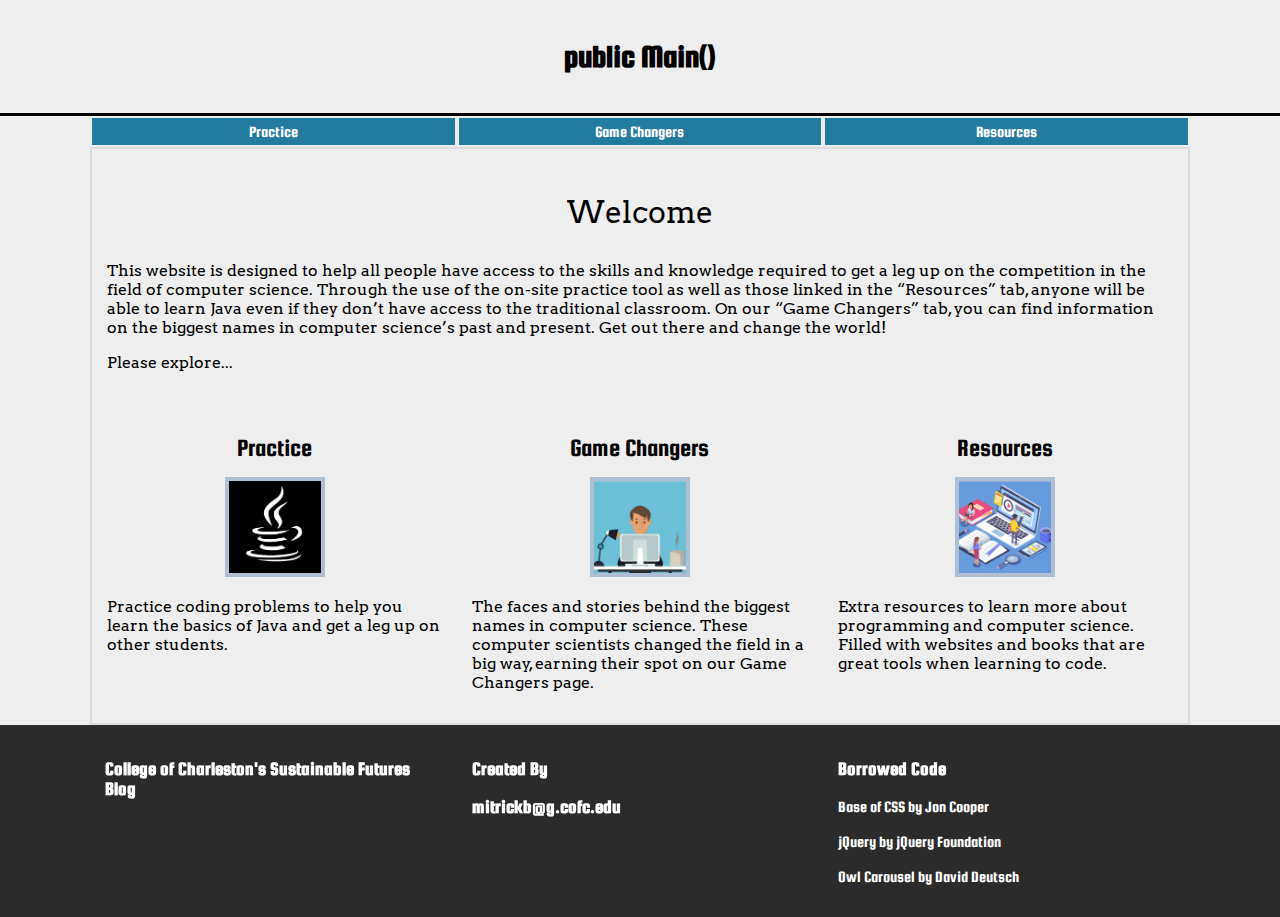
<file: index.html>
<!DOCTYPE html>
<!-- Not all programed by Blake Mitrick, some code is borrowed. If I borrowed your code and forgot to credit you, let me know and I'll fix it. Thank you -->
<html lang="en">

<head>
    <title>public Main()</title>
<link rel="stylesheet" href="css/main.css">
<link rel="stylesheet" href="css/grid_6.css">
<link rel="stylesheet" href="css/owl.carousel.css">
<link rel="stylesheet" href="css/owl.theme.default.css">
<meta charset="utf-8">
<meta name="viewport" content="width=device-width, initial-scale=1">
<link href="https://fonts.googleapis.com/css?family=Arvo" rel="stylesheet">
<link href="https://fonts.googleapis.com/css?family=Squada+One&display=swap" rel="stylesheet">
</head>

<body>

<header>
    <div class="container">
        <div class="row">
            <div class="full" align="middle">
                <h1><a href="index.html" style="color: #000000">public Main()</a></h1>
            </div>
        </div>
    </div>
</header>    

<section>
    <div class="container" > <!-- access bar -->
        <div class="navbar">
            <ul>
                <li><a href="practice.html">Practice</a></li>
                <li><a href="game_changers.html">Game Changers</a></li>
                <li><a href="resources.html">Resources</a></li>
            </ul>
        </div>
    </div>
    
    <div class="container" style="border: 2px solid #DDDDDD"> <!-- Main page -->
        <div class="row">
            <div class="full">
                <p style="text-align: center; font-size: 30px">Welcome</p>
                <p style="text-align: left">This website is designed to help all people have access to the skills and knowledge required to get a leg up on the competition in the field of computer science. Through the use of the on-site practice tool as well as those linked in the “Resources” tab, anyone will be able to learn Java even if they don’t have access to the traditional classroom. On our “Game Changers” tab, you can find information on the biggest names in computer science’s past and present. Get out there and change the world!<p>
                <p>Please explore...</p>
            </div>
        </div>
        <div class="row">
            <div class="one-third">
                <p style="text-align: center"><a href="practice.html" style="color: #000000; font-size: 25px"; >Practice</a></p>
                <img src="img/java.png" alt="https://www.flaticon.com/free-icon/java_121152" style="border: 4px solid #AFBED1; margin: 0 calc((100% - 100px)/2); width: 100px; height: 100px">
                <p>Practice coding problems to help you learn the basics of Java and get a leg up on other students.</p>
            </div>
            <div class="one-third">
                <p style="text-align: center"><a href="game_changers.html" style="color: #000000; font-size: 25px"; >Game Changers</a></p>
                <img src="img/programmer.png" alt="https://learnworthy.net/10-things-every-programmer-should-know/" style="border: 4px solid #AFBED1; margin: 0 calc((100% - 100px)/2); width: 100px; height: 100px">
                <p>The faces and stories behind the biggest names in computer science. These computer scientists changed the field in a big way, earning their spot on our Game Changers page.</p>
            </div>
            <div class="one-third">
                <p style="text-align: center"><a href="resources.html" style="color: #000000; font-size: 25px"; >Resources</a></p>
                <img src="img/resources.png" alt="https://www.lstmed.ac.uk/lstm-library/library-resources" style="border:4px solid #AFBED1; margin: 0 calc((100% - 100px)/2); width: 100px; height: 100px">
                <p>Extra resources to learn more about programming and computer science. Filled with websites and books that are great tools when learning to code.</p>
            </div>
        </div>
    </div>    
</section>

<footer>
    <div class="container"> <!-- footer with links and such -->
        <div class="row">
            <div class="one-third">
                <h3><a href="https://http://blogs.cofc.edu/writing/">College of Charleston's Sustainable Futures Blog</a></h3>
            </div>
            <div class="one-third">
                <h3>Created By</h3>
                <h3>mitrickb@g.cofc.edu</h3>
            </div>
            <div class="one-thrid">
                <h3>Borrowed Code</h3>
                <p><a href="https://github.com/joncoop">Base of CSS by Jon Cooper</a></p>
                <p><a href="https://jquery.org/">jQuery by jQuery Foundation</a></p>
                <p><a href="https://owlcarousel2.github.io/OwlCarousel2/">Owl Carousel by David Deutsch</a></p>
            </div>
        </div>    
    </div>
</footer>    
    
<script src="js/jquery-2.1.4.min.js"></script>
<script src="js/owl.carousel.min.js"></script>

<script>
    $('#my-carousel').owlCarousel({
        items:  1,
        margin: 10,
        loop : true,
        autoplay : true,
        autoplayHoverPause : true,
        autoplayTimeout : 3000,
        dots : false,
        nav : false,
})
</script>    
</body>

</html>
</file>
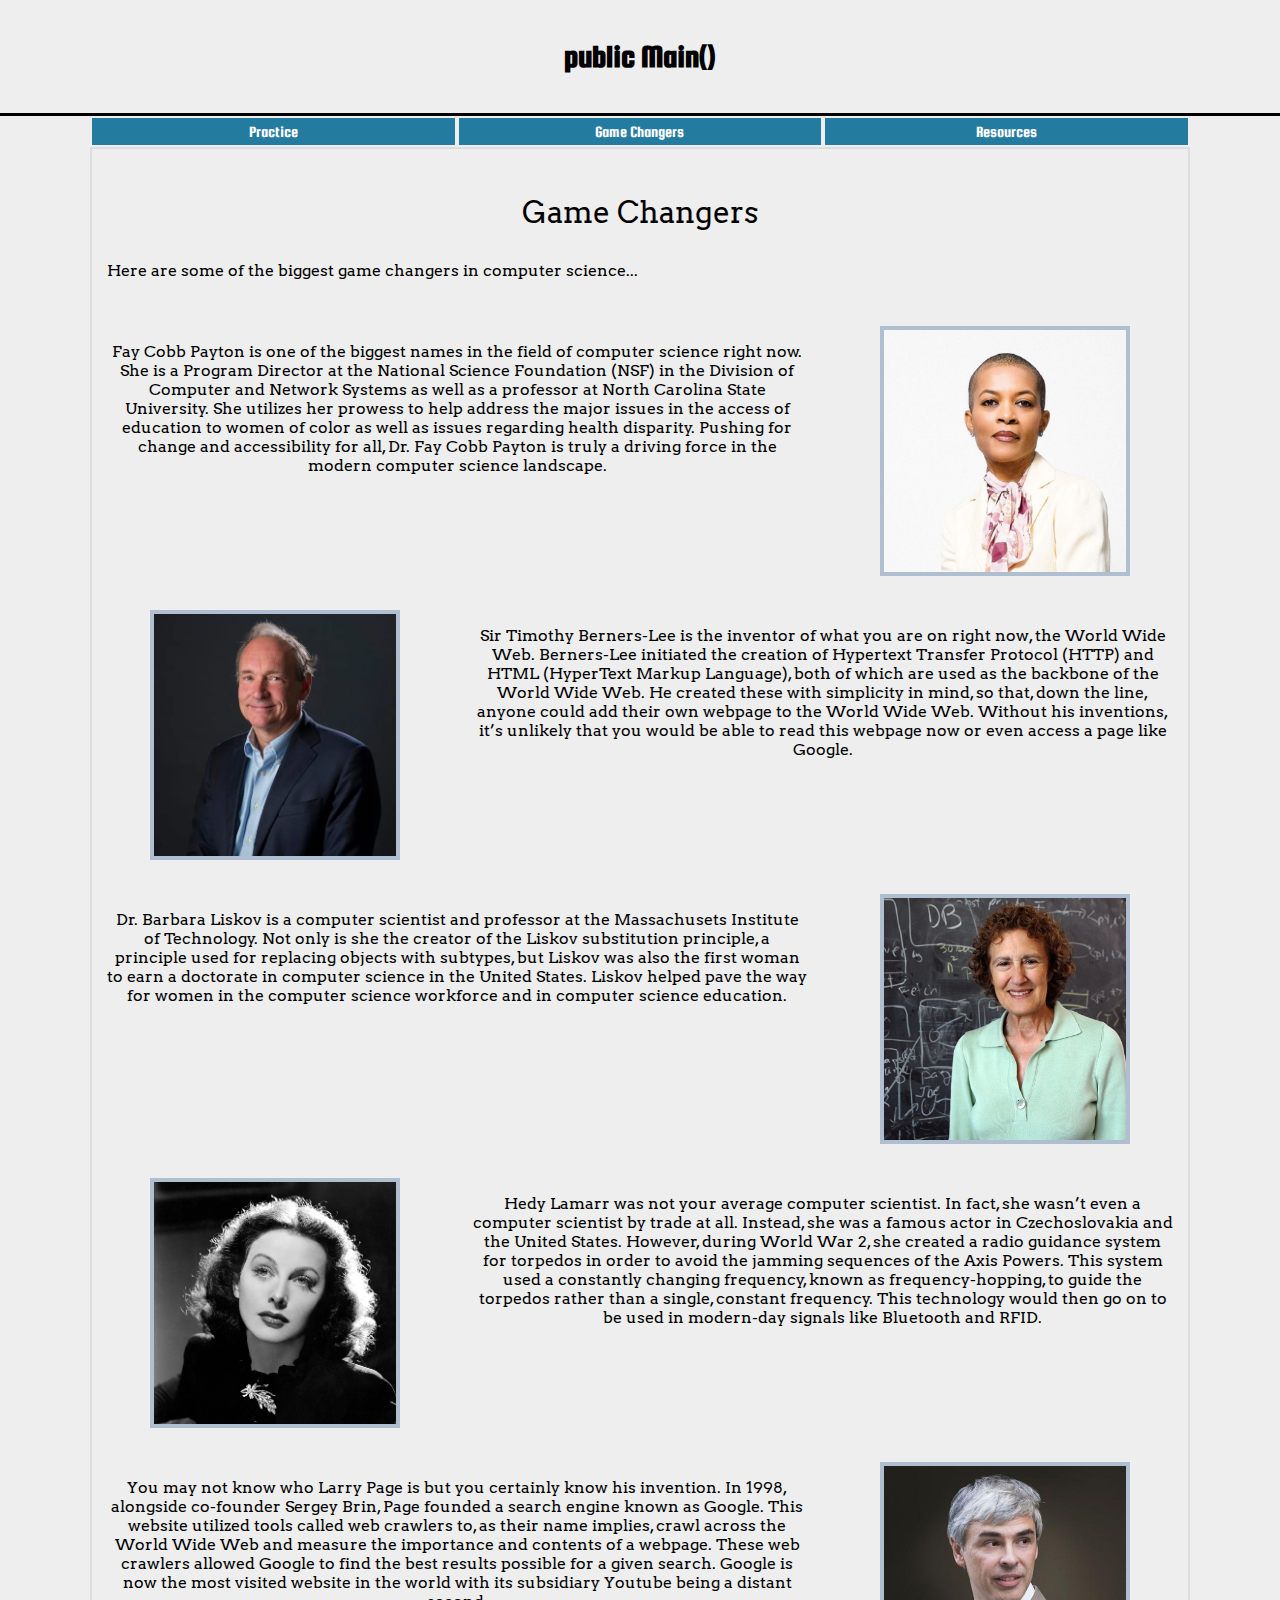
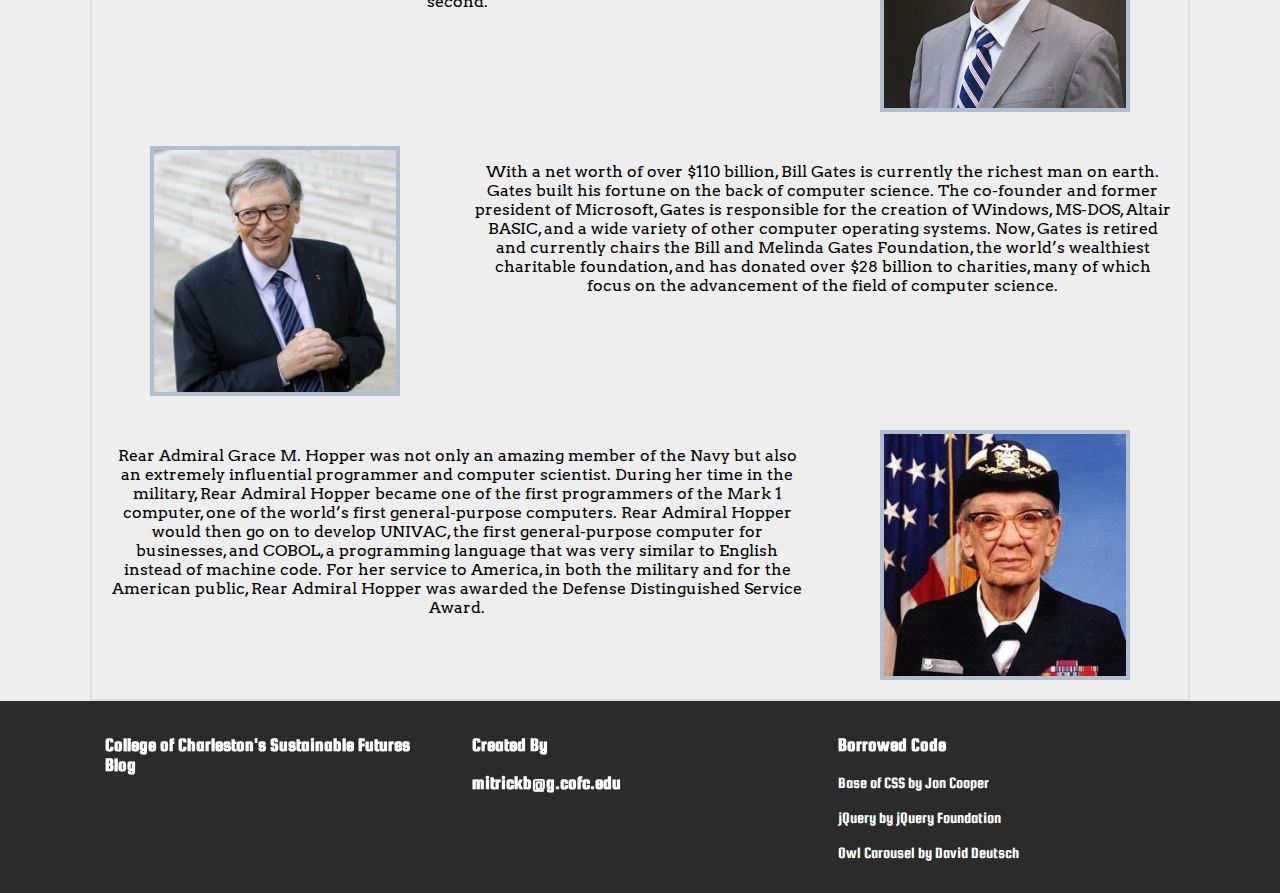
<file: game_changers.html>
<!DOCTYPE html>
<!-- Not all programed by Blake Mitrick, some code is borrowed. If I borrowed your code and forgot to credit you, let me know and I'll fix it. Thank you -->
<html lang="en">

<head>
    <title>public Main()</title>
<link rel="stylesheet" href="css/main.css">
<link rel="stylesheet" href="css/grid_6.css">
<link rel="stylesheet" href="css/owl.carousel.css">
<link rel="stylesheet" href="css/owl.theme.default.css">
<meta charset="utf-8">
<meta name="viewport" content="width=device-width, initial-scale=1">
<link href="https://fonts.googleapis.com/css?family=Arvo" rel="stylesheet">
<link href="https://fonts.googleapis.com/css?family=Squada+One&display=swap" rel="stylesheet">
</head>

<body>
<header>
    <div class="container">
        <div class="row">
            <div class="full" align="middle">
                <h1><a href="index.html" style="color: #000000">public Main()</a></h1>
            </div>
        </div>
    </div>
</header>    

<section>
    <div class="container" > <!-- access bar -->
        <div class="navbar">
            <ul>
                <li><a href="practice.html">Practice</a></li>
                <li><a href="game_changers.html">Game Changers</a></li>
                <li><a href="resources.html">Resources</a></li>
            </ul>
        </div>
    </div>
    
    <div class="container" style="border: 2px solid #DDDDDD"> <!-- Main page -->
        <div class="row">
            <div class="full">
                <p style="text-align: center; font-size: 30px">Game Changers</p>
                <p>Here are some of the biggest game changers in computer science...</p>
            </div>
        </div>
        
        
        <div class="row">
            <div class="two-thirds">
                <p style="text-align: center">Fay Cobb Payton is one of the biggest names in the field of computer science right now. She is a Program Director at the National Science Foundation (NSF) in the Division of Computer and Network Systems as well as a professor at North Carolina State University. She utilizes her prowess to help address the major issues in the access of education to women of color as well as issues regarding health disparity. Pushing for change and accessibility for all, Dr. Fay Cobb Payton is truly a driving force in the modern computer science landscape.</p>
            </div>
            <div class="one-third">
                <img src="img/cobb.png" alt="https://www.essence.com/feature/these-black-women-are-fighting-for-justice-in-a-world-of-biased-algorithms/" style="border: 4px solid #AFBED1; margin: 0 calc((100% - 250px)/2); width: 250px; height: 250px">
            </div>
        </div>
        
        <div class="row">
            <div class="one-third">
                <img src="img/berners-lee.png" alt="https://www.thesun.co.uk/news/8615409/web-inventor-sir-tim-berners-lee-hacking-crime-harassment-clickbait/" style="border: 4px solid #AFBED1; margin: 0 calc((100% - 250px)/2); width: 250px; height: 250px">
            </div>
            <div class="two-thirds">
                <p style="text-align: center">Sir Timothy Berners-Lee is the inventor of what you are on right now, the World Wide Web. Berners-Lee initiated the creation of Hypertext Transfer Protocol (HTTP)  and HTML (HyperText Markup Language), both of which are used as the backbone of the World Wide Web. He created these with simplicity in mind, so that, down the line, anyone could add their own webpage to the World Wide Web. Without his inventions, it’s unlikely that you would be able to read this webpage now or even access a page like Google.</p>
            </div>
        </div>
        
        <div class="row">
            <div class="two-thirds">
                <p style="text-align: center;">Dr. Barbara Liskov is a computer scientist and professor at the Massachusets Institute of Technology. Not only is she the creator of the Liskov substitution principle, a principle used for replacing objects with subtypes, but Liskov was also the first woman to earn a doctorate in computer science in the United States. Liskov helped pave the way for women in the computer science workforce and in computer science education.</p>
            </div>
            <div class="one-third">
                <img src="img/liskov.png" alt="http://news.mit.edu/2009/turing-liskov-0310" style="border: 4px solid #AFBED1; margin: 0 calc((100% - 250px)/2); width: 250px; height: 250px">
            </div>
        </div>
        
        <div class="row">
            <div class="one-third">
                <img src="img/lamarr.png" alt="https://en.wikipedia.org/wiki/Hedy_Lamarr#/media/File:Hedy_Lamarr_in_The_Heavenly_Body_1944.jpg" style="border: 4px solid #AFBED1; margin: 0 calc((100% - 250px)/2); width: 250px; height: 250px">
            </div>
            <div class="two-thirds">
                <p style="text-align: center;">Hedy Lamarr was not your average computer scientist. In fact, she wasn’t even a computer scientist by trade at all. Instead, she was a famous actor in Czechoslovakia and the United States. However, during World War 2, she created a radio guidance system for torpedos in order to avoid the jamming sequences of the Axis Powers. This system used a constantly changing frequency, known as frequency-hopping, to guide the torpedos rather than a single, constant frequency. This technology would then go on to be used in modern-day signals like Bluetooth and RFID. </p>
            </div>
        </div>
        
        <div class="row">
            <div class="two-thirds">
                <p style="text-align: center;">You may not know who Larry Page is but you certainly know his invention. In 1998, alongside co-founder Sergey Brin, Page founded a search engine known as Google. This website utilized tools called web crawlers to, as their name implies, crawl across the World Wide Web and measure the importance and contents of a webpage. These web crawlers allowed Google to find the best results possible for a given search. Google is now the most visited website in the world with its subsidiary Youtube being a distant second.</p>
            </div>
            <div class="one-third">
                <img src="img/page.png" alt="https://www.forbes.com/sites/briansolomon/2016/06/09/googles-larry-page-is-spending-100-million-to-build-flying-cars/#dce0e1032850" style="border: 4px solid #AFBED1; margin: 0 calc((100% - 250px)/2); width: 250px; height: 250px">
            </div>
        </div>
        
        <div class="row">
            <div class="one-third">
                <img src="img/gates.png" alt="https://www.esquireme.com/content/40998-bill-gates-overtakes-jeff-bezos-as-the-richest-person-in-the-world-at-110-billion" style="border: 4px solid #AFBED1; margin: 0 calc((100% - 250px)/2); width: 250px; height: 250px">
            </div>
            <div class="two-thirds">
                <p style="text-align: center;">With a net worth of over $110 billion, Bill Gates is currently the richest man on earth. Gates built his fortune on the back of computer science. The co-founder and former president of Microsoft, Gates is responsible for the creation of Windows, MS-DOS, Altair BASIC, and a wide variety of other computer operating systems. Now, Gates is retired and currently chairs the Bill and Melinda Gates Foundation, the world’s wealthiest charitable foundation, and has donated over $28 billion to charities, many of which focus on the advancement of the field of computer science.</p>
            </div>
        </div>
        
        <div class="row">
            <div class="two-thirds">
                <p style="text-align: center;">Rear Admiral Grace M. Hopper was not only an amazing member of the Navy but also an extremely influential programmer and computer scientist. During her time in the military, Rear Admiral Hopper became one of the first programmers of the Mark 1 computer, one of the world’s first general-purpose computers. Rear Admiral Hopper would then go on to develop UNIVAC, the first general-purpose computer for businesses, and COBOL, a programming language that was very similar to English instead of machine code. For her service to America, in both the military and for the American public, Rear Admiral Hopper was awarded the Defense Distinguished Service Award.</p>
            </div>
            <div class="one-third">
                <img src="img/hopper.png" alt="https://www.womenshistory.org/education-resources/biographies/grace-hopper" style="border: 4px solid #AFBED1; margin: 0 calc((100% - 250px)/2); width: 250px; height: 250px">
            </div>
        </div>
    </div>    
</section>

<footer>
    <div class="container"> <!-- footer with links and such -->
        <div class="row">
            <div class="one-third">
                <h3><a href="https://http://blogs.cofc.edu/writing/">College of Charleston's Sustainable Futures Blog</a></h3>
            </div>
            <div class="one-third">
                <h3>Created By</h3>
                <h3>mitrickb@g.cofc.edu</h3>
            </div>
            <div class="one-thrid">
                <h3>Borrowed Code</h3>
                <p><a href="https://github.com/joncoop">Base of CSS by Jon Cooper</a></p>
                <p><a href="https://jquery.org/">jQuery by jQuery Foundation</a></p>
                <p><a href="https://owlcarousel2.github.io/OwlCarousel2/">Owl Carousel by David Deutsch</a></p>
            </div>
        </div>    
    </div>
</footer>    
    
<script src="js/jquery-2.1.4.min.js"></script>
<script src="js/owl.carousel.min.js"></script>

<script>
    $('#my-carousel').owlCarousel({
        items:  1,
        margin: 10,
        loop : true,
        autoplay : true,
        autoplayHoverPause : true,
        autoplayTimeout : 3000,
        dots : false,
        nav : false,
})
</script>    
</body>

</html>
</file>
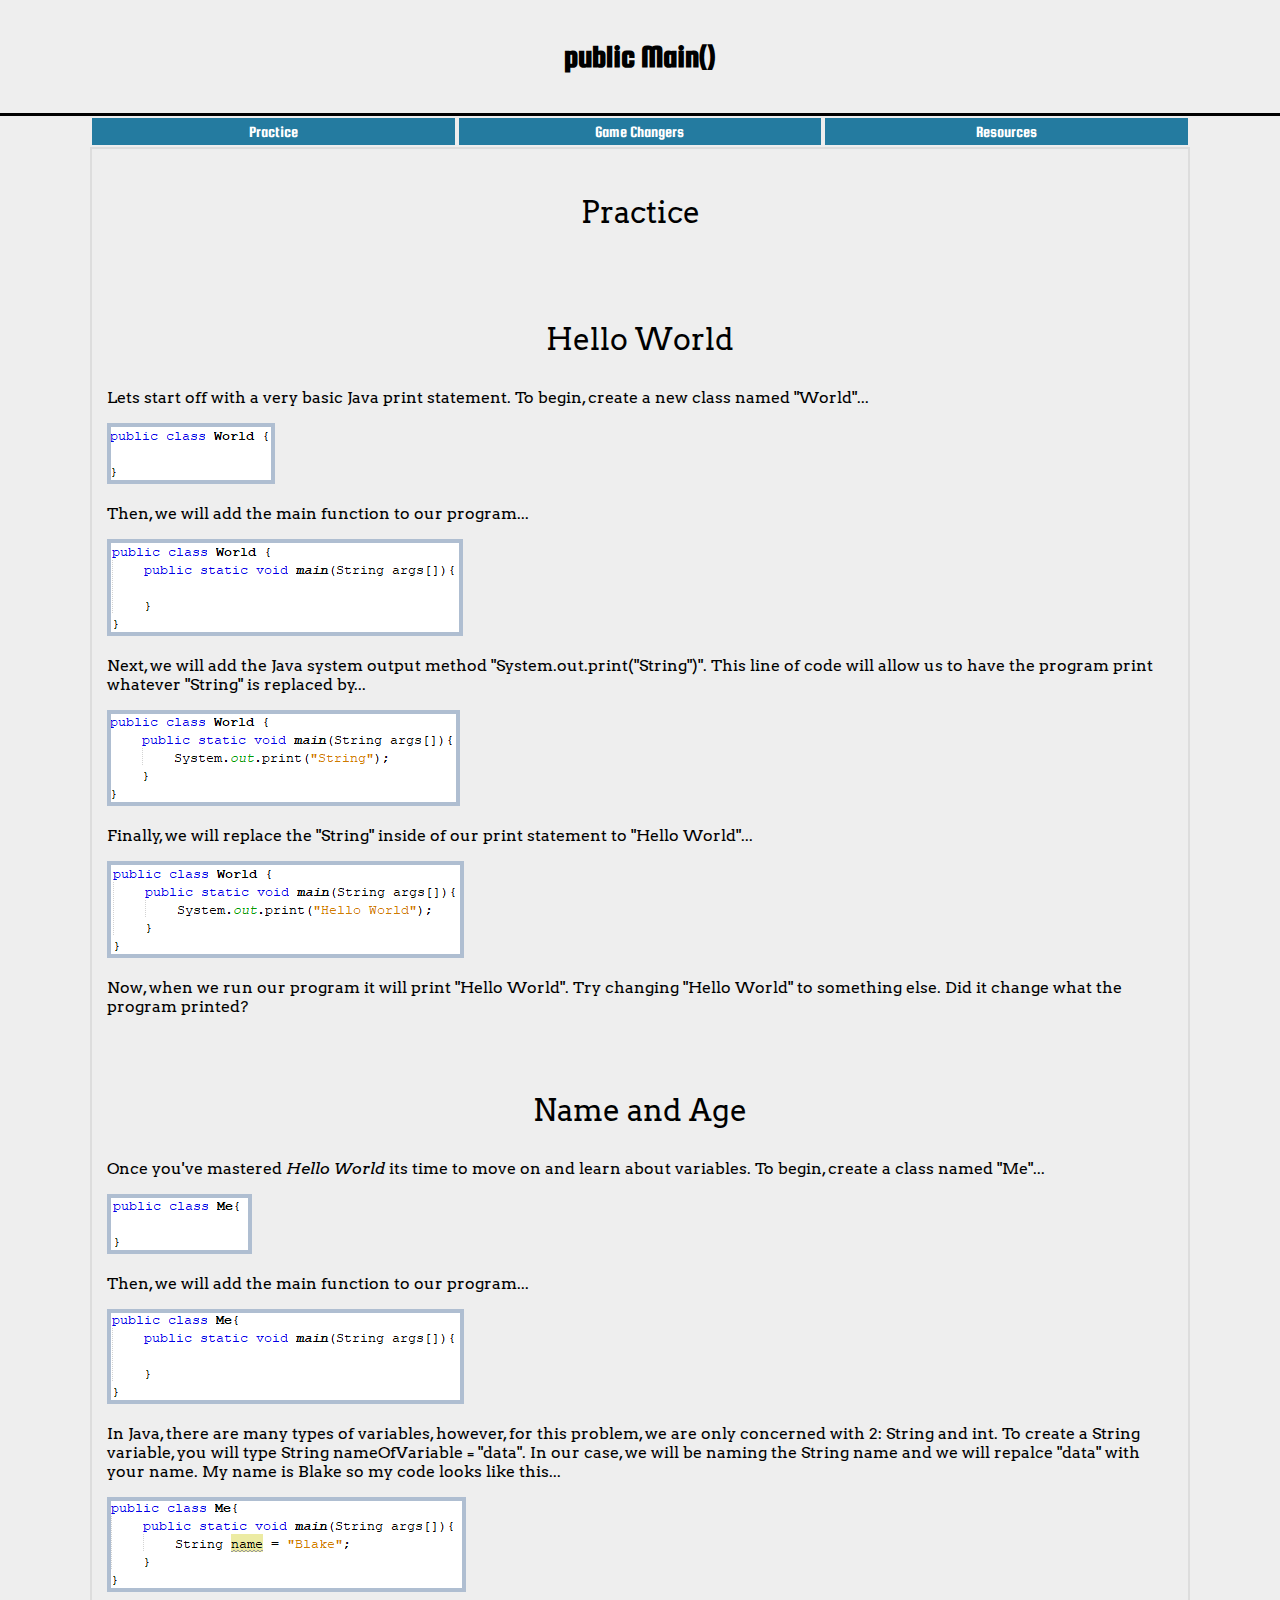
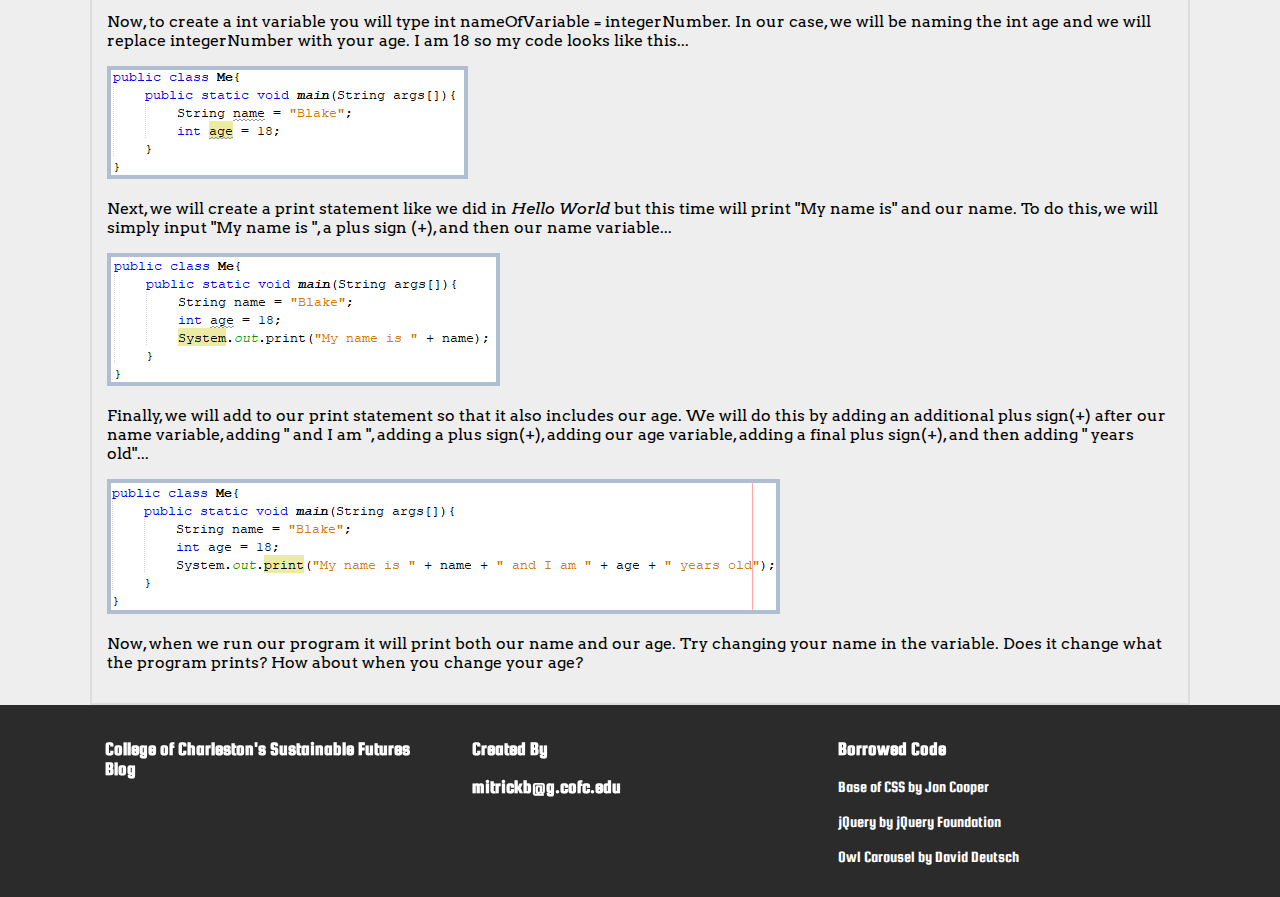
<file: practice.html>
<!DOCTYPE html>
<!-- Not all programed by Blake Mitrick, some code is borrowed. If I borrowed your code and forgot to credit you, let me know and I'll fix it. Thank you -->
<html lang="en">

<head>
    <title>public Main()</title>
<link rel="stylesheet" href="css/main.css">
<link rel="stylesheet" href="css/grid_6.css">
<link rel="stylesheet" href="css/owl.carousel.css">
<link rel="stylesheet" href="css/owl.theme.default.css">
<meta charset="utf-8">
<meta name="viewport" content="width=device-width, initial-scale=1">
<link href="https://fonts.googleapis.com/css?family=Arvo" rel="stylesheet">
<link href="https://fonts.googleapis.com/css?family=Squada+One&display=swap" rel="stylesheet">
</head>

<body>

<header>
    <div class="container">
        <div class="row">
            <div class="full" align="middle">
                <h1><a href="index.html" style="color: #000000">public Main()</a></h1>
            </div>
        </div>
    </div>
</header>    

<section>
    <div class="container" > <!-- access bar -->
        <div class="navbar">
            <ul>
                <li><a href="practice.html">Practice</a></li>
                <li><a href="game_changers.html">Game Changers</a></li>
                <li><a href="resources.html">Resources</a></li>
            </ul>
        </div>
    </div>
    
    <div class="container" style="border: 2px solid #DDDDDD"> <!-- Main page -->
        <div class="row">
            <div class="full">
                <p style="text-align: center; font-size: 30px">Practice</p>
            </div>
        </div>
        <div class="row">
            <div class="full">
                <p style="text-align: center; font-size: 30px">Hello World</p>
                <p>Lets start off with a very basic Java print statement. To begin, create a new class named "World"...</p>
                <img src="img/world.png" alt="Step 1 Code" style="border: 4px solid #AFBED1;">
                
                <p>Then, we will add the main function to our program...</p>
                <img src="img/main.png" alt="Step 2 Code" style="border: 4px solid #AFBED1;">
                
                <p>Next, we will add the Java system output method "System.out.print("String")". This line of code will allow us to have the program print whatever "String" is replaced by...</p>
                <img src="img/print.png" alt="Step 3 Code" style="border: 4px solid #AFBED1;">
                
                <p>Finally, we will replace the "String" inside of our print statement to "Hello World"...</p>
                <img src="img/done.png" alt="Step 4 Code" style="border: 4px solid #AFBED1;">
                
                <p>Now, when we run our program it will print "Hello World". Try changing "Hello World" to something else. Did it change what the program printed?</p>
            </div>
        </div>
        <div class="row">
            <div class="full">
                <p style="text-align: center; font-size: 30px">Name and Age</p>
                <p>Once you've mastered <i>Hello World</i> its time to move on and learn about variables. To begin, create a class named "Me"...</p>
                <img src="img/me.png" alt="Step 1 Code" style="border: 4px solid #AFBED1;">
                
                <p>Then, we will add the main function to our program...</p>
                <img src="img/main2.png" alt="Step 2 Code" style="border: 4px solid #AFBED1;">
                
                <p>In Java, there are many types of variables, however, for this problem, we are only concerned with 2: String and int. To create a String variable, you will type String nameOfVariable = "data". In our case, we will be naming the String name and we will repalce "data" with your name. My name is Blake so my code looks like this...</p>
                <img src="img/name.png" alt="Step 3 Code" style="border: 4px solid #AFBED1;">
                
                <p>Now, to create a int variable you will type int nameOfVariable = integerNumber. In our case, we will be naming the int age and we will replace integerNumber with your age. I am 18 so my code looks like this...</p>
                <img src="img/age.png" alt="Step 4 Code" style="border: 4px solid #AFBED1;">
                
                <p>Next, we will create a print statement like we did in <i>Hello World</i> but this time will print "My name is" and our name. To do this, we will simply input "My name is ", a plus sign (+), and then our name variable...</p>
                <img src="img/nameis.png" alt="Step 5 Code" style="border: 4px solid #AFBED1;">
            
                <p>Finally, we will add to our print statement so that it also includes our age. We will do this by adding an additional plus sign(+) after our name variable, adding " and I am ", adding a plus sign(+), adding our age variable, adding a final plus sign(+), and then adding " years old"...</p>
                <img src="img/ageis.png" alt="Step 6 Code" style="border: 4px solid #AFBED1;">
                
                <p>Now, when we run our program it will print both our name and our age. Try changing your name in the variable. Does it change what the program prints? How about when you change your age?</p>
            </div>
        </div>
        
    </div>    
</section>

<footer>
    <div class="container"> <!-- footer with links and such -->
        <div class="row">
            <div class="one-third">
                <h3><a href="https://http://blogs.cofc.edu/writing/">College of Charleston's Sustainable Futures Blog</a></h3>
            </div>
            <div class="one-third">
                <h3>Created By</h3>
                <h3>mitrickb@g.cofc.edu</h3>
            </div>
            <div class="one-thrid">
                <h3>Borrowed Code</h3>
                <p><a href="https://github.com/joncoop">Base of CSS by Jon Cooper</a></p>
                <p><a href="https://jquery.org/">jQuery by jQuery Foundation</a></p>
                <p><a href="https://owlcarousel2.github.io/OwlCarousel2/">Owl Carousel by David Deutsch</a></p>
            </div>
        </div>    
    </div>
</footer>    
    
<script src="js/jquery-2.1.4.min.js"></script>
<script src="js/owl.carousel.min.js"></script>

<script>
    $('#my-carousel').owlCarousel({
        items:  1,
        margin: 10,
        loop : true,
        autoplay : true,
        autoplayHoverPause : true,
        autoplayTimeout : 3000,
        dots : false,
        nav : false,
})
</script>    
</body>

</html>
</file>
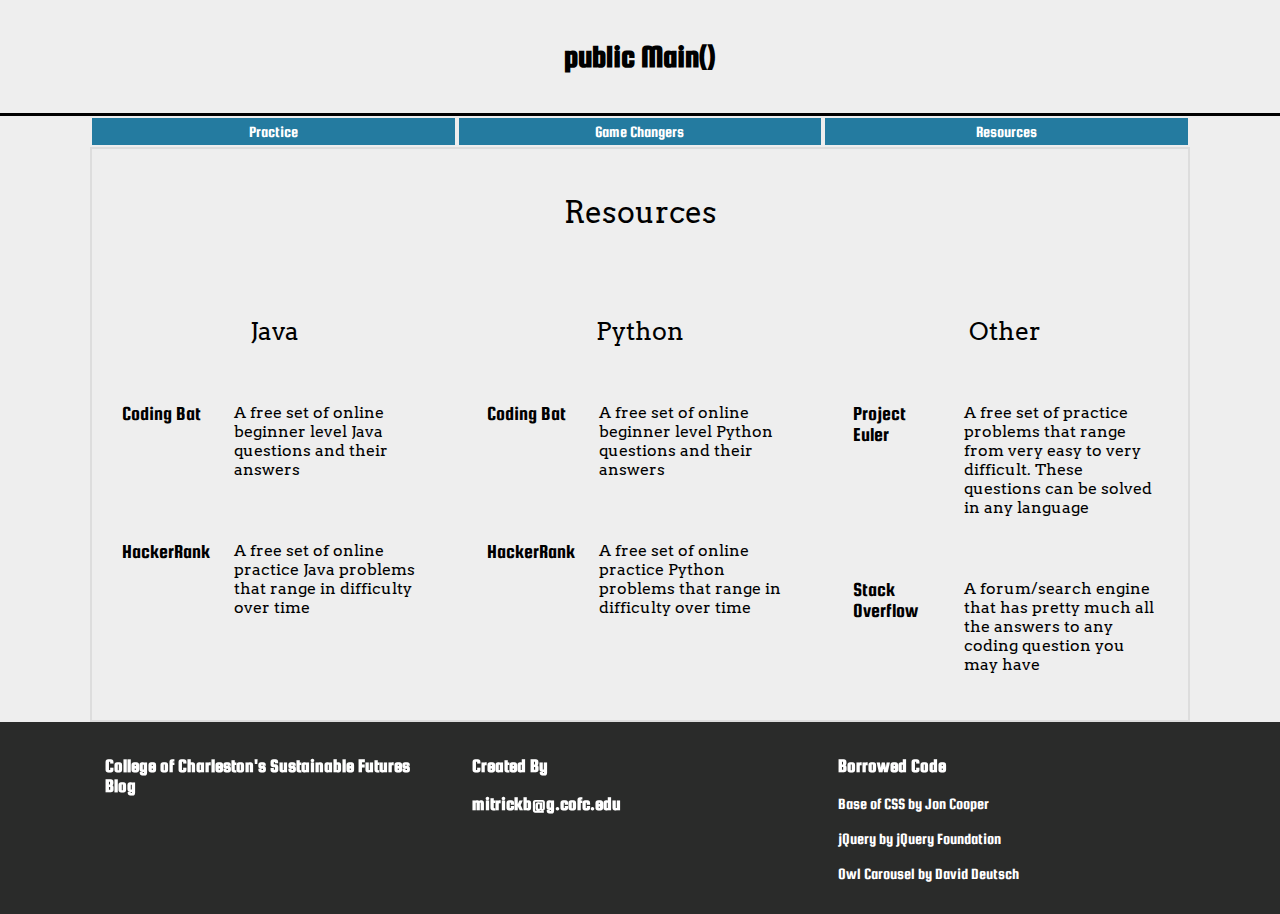
<file: resources.html>
<!DOCTYPE html>
<!-- Not all programed by Blake Mitrick, some code is borrowed. If I borrowed your code and forgot to credit you, let me know and I'll fix it. Thank you -->
<html lang="en">

<head>
    <title>public Main()</title>
<link rel="stylesheet" href="css/main.css">
<link rel="stylesheet" href="css/grid_6.css">
<link rel="stylesheet" href="css/owl.carousel.css">
<link rel="stylesheet" href="css/owl.theme.default.css">
<meta charset="utf-8">
<meta name="viewport" content="width=device-width, initial-scale=1">
<link href="https://fonts.googleapis.com/css?family=Arvo" rel="stylesheet">
<link href="https://fonts.googleapis.com/css?family=Squada+One&display=swap" rel="stylesheet">
</head>

<body>

<header>
    <div class="container">
        <div class="row">
            <div class="full" align="middle">
                <h1><a href="index.html" style="color: #000000">public Main()</a></h1>
            </div>
        </div>
    </div>
</header>    

<section>
    <div class="container" > <!-- access bar -->
        <div class="navbar">
            <ul>
                <li><a href="practice.html">Practice</a></li>
                <li><a href="game_changers.html">Game Changers</a></li>
                <li><a href="resources.html">Resources</a></li>
            </ul>
        </div>
    </div>
    
    <div class="container" style="border: 2px solid #DDDDDD"> <!-- Main page -->
        <div class="row">
            <div class="full">
                <p style="text-align: center; font-size: 30px">Resources</p>
            </div>
        </div>
        <div class="row">
            <div class="one-third">
                <p style="text-align: center; font-size: 25px">Java</p>
                <div class="row">
                    <div class="one-third">
                        <p><a href="http://www.codingbat.com/java" style="color: #000000; font-size: 20px;">Coding Bat</a></p>
                    </div>
                    <div class="two-thirds">
                        <p>A free set of online beginner level Java questions and their answers</p>
                    </div>
                </div>
                <div class="row">
                    <div class="one-third">
                        <p><a href="https://www.hackerrank.com/domains/java" style="color: #000000; font-size: 20px;">HackerRank</a></p>
                    </div>
                    <div class="two-thirds">
                        <p>A free set of online practice Java problems that range in difficulty over time</p>
                    </div>
                </div>
            </div>
            <div class="one-third">
                <p style="text-align: center; font-size: 25px">Python</p>
                <div class="row">
                    <div class="one-third">
                        <p><a href="http://www.codingbat.com/python" style="color: #000000; font-size: 20px;">Coding Bat</a></p>
                    </div>
                    <div class="two-thirds">
                        <p>A free set of online beginner level Python questions and their answers</p>
                    </div>
                </div>
                <div class="row">
                    <div class="one-third">
                        <p><a href="https://www.hackerrank.com/domains/python" style="color: #000000; font-size: 20px;">HackerRank</a></p>
                    </div>
                    <div class="two-thirds">
                        <p>A free set of online practice Python problems that range in difficulty over time</p>
                    </div>
                </div>
            </div>
            <div class="one-third">
                <p style="text-align: center; font-size: 25px">Other</p>
                <div class="row">
                    <div class="one-third">
                        <p><a href="https://projecteuler.net" style="color: #000000; font-size: 20px;">Project Euler</a></p>
                    </div>
                    <div class="two-thirds">
                        <p>A free set of practice problems that range from very easy to very difficult. These questions can be solved in any language</p>
                    </div>
                </div>
                <div class="row">
                    <div class="one-third">
                        <p><a href="https://stackoverflow.com/" style="color: #000000; font-size: 20px;">Stack Overflow</a></p>
                    </div>
                    <div class="two-thirds">
                        <p>A forum/search engine that has pretty much all the answers to any coding question you may have</p>
                    </div>
                </div>
            </div>
        </div>
        
    </div>    
</section>

<footer>
    <div class="container"> <!-- footer with links and such -->
        <div class="row">
            <div class="one-third">
                <h3><a href="https://http://blogs.cofc.edu/writing/">College of Charleston's Sustainable Futures Blog</a></h3>
            </div>
            <div class="one-third">
                <h3>Created By</h3>
                <h3>mitrickb@g.cofc.edu</h3>
            </div>
            <div class="one-thrid">
                <h3>Borrowed Code</h3>
                <p><a href="https://github.com/joncoop">Base of CSS by Jon Cooper</a></p>
                <p><a href="https://jquery.org/">jQuery by jQuery Foundation</a></p>
                <p><a href="https://owlcarousel2.github.io/OwlCarousel2/">Owl Carousel by David Deutsch</a></p>
            </div>
        </div>    
    </div>
</footer>    
    
<script src="js/jquery-2.1.4.min.js"></script>
<script src="js/owl.carousel.min.js"></script>

<script>
    $('#my-carousel').owlCarousel({
        items:  1,
        margin: 10,
        loop : true,
        autoplay : true,
        autoplayHoverPause : true,
        autoplayTimeout : 3000,
        dots : false,
        nav : false,
})
</script>    
</body>

</html>
</file>
<file: css/main.css>
body {
    font-family: 'Arvo', serif;
}

header{
    background: #EEEEEE;
    border-bottom: solid;
}
 
section{
    background: #EEEEEE;
}

footer{
    background: #2A2B2A;  
}

h1 {
    color: #000000;
}

h2 {
    border-bottom: solid 2px;
    color: #cdcdcd;
}

h3{
   color: white;
   size:1.25em;
   font-family: 'Squada One', cursive;
   -webkit-transform: translate3d(0,0,0);
}

h4 {
   color: #cdcdcd;
   text-align: center;
   font-size: 1.5em; 
}

h5 {
   color: #cdcdcd;
   text-align: center;
   font-size: 1.25em; 
}

h6 {

}

value{
    
}

object{
    max-width: 100%;
    max-height: inherit;
}

button.button{
    background: #d5ae56;
    font-family: 'IM Fell Great Primer SC', serif; 
}

p {
    color: #000000;
}

blockquote {

}

ol {

}

ul {

}

li {

}

table {

}

tr {

}

th {

}

td {

}

img  {
	max-width: 100%;
}

a{
   text-decoration: none;
   font-family: 'Squada One', cursive;
}

a:link {
    color: white;
}

a:visited {
    color: white;
}

a:hover {
    color: #FFFFFF;
}

a:active {
    color: #d5ae56;
}
</file>
<file: css/grid_6.css>
/*** layout styles ***/

html {
    box-sizing: border-box;
}

*, *:before, *:after {
    box-sizing: inherit;
    
    /* technique from https://css-tricks.com/box-sizing/ */
}

body {
    margin: 0;
    padding: 0;
}

.container {
    margin: 0 auto;
    max-width: 1100px;
}

.row {
    display: flex;
    flex-direction: row;
    flex-wrap: wrap;
}

.row > * {
    /* The border is just to visualize columns during layout. Remove in finished site. */
    border: 0px solid #BBBBBB;

    padding: 15px;
    position: relative;
}

.one-sixth {
    width: 16.666666%;
}

.one-fifth {
    width: 20%;
}

.one-fourth {
    width: 25%;
}

.one-third {
    width: 33.333333%;
}

.two-fifths {
    width: 40%;
}

.one-half {
    width: 50%;
}

.two-thirds {
    width: 66.666666%;
}

.three-fifths {
    width: 60%;
}

.three-fourths {
    width: 75%;
}

.four-fifths {
    width: 80%;
}

.five-sixths {
    width: 83.333333%
}

.full {
    width: 100%;
}


/* navbar styles */

.navbar {
    background-color: #247BA0;
}

.navbar ul {
    display: flex;
    flex-direction: row;
    list-style: none;
    margin: 0;
    padding: 0;
}

.navbar li {
    border: 2px solid #EEEEEE;
    width: 33.3333333333333333333333333333333333333333333333333333%;
}

.navbar li:last-child {
    border: 2px solid #EEEEEE;
}

.navbar a:link, .navbar a:visited {
    display: block;
    padding: 5px 10px;
    text-align: center;
    text-decoration: none;
}

.navbar a:hover, .navbar a:active {
    background-color: #AFBED1;
}


/* other helper classes */

.right {
    float: right;
    margin-right: 10px;
    margin-bottom: 10px;
}

.left {
    margin-right: 10px;
    margin-left: 10px;
    margin-bottom: 10px;
}

.center {
    display: block;
    margin: 0 auto;
}

.upper-left,
.upper-right,
.lower-right,
.lower-left {
    position: absolute;
    margin: 0;
}

.upper-left {
    top: 15px;
    left: 15px;
}

.upper-right {
    top: 15px;
    right: 15px;
}

.lower-right {
    bottom: 15px;
    right: 15px;
}

.lower-left {
    bottom: 15px;
    left: 15px;
}


/* media queries */ 

@media screen and (max-width: 600px)
{

    .one-sixth,
    .one-fifth,
    .one-fourth,
    .one-third,
    .two-fifths,
    .one-half,
    .three-fifths,
    .two-thirds,
    .four-fifths,
    .five-sixths,
    .full {
        padding: 10px;
        width: 100%;
    } 

    .hide-mobile {
        display: none;
    }
    
    .static-mobile {
        position: static;
    }
}

@media (min-width: 601px)
{
    .hide-desktop {
        display: none;
    }
    
    .static-desktop {
        position: static;
    }
}
</file>
